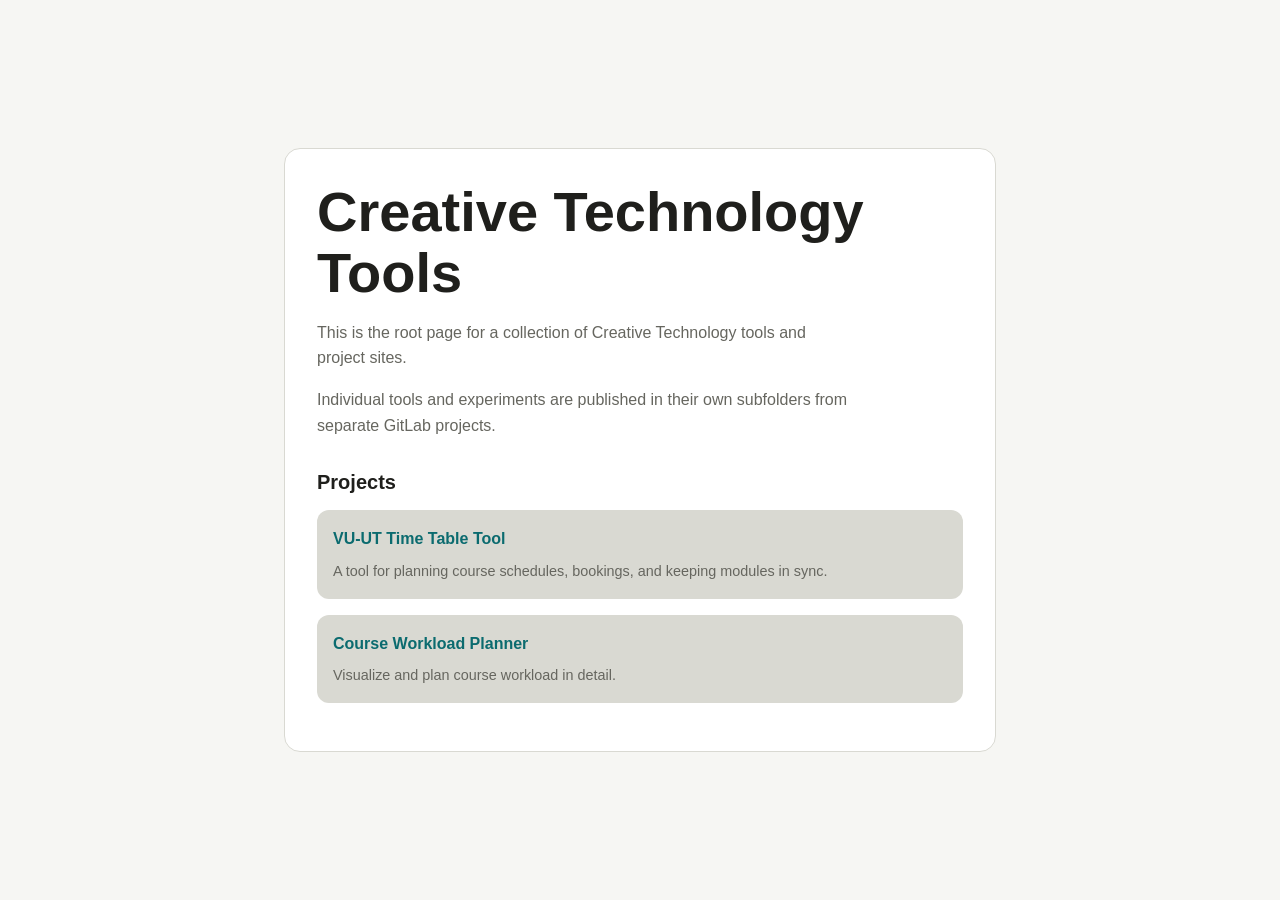
<file: index.html>
<!doctype html>
<html lang="en">
<head>
  <meta charset="utf-8">
  <meta name="viewport" content="width=device-width, initial-scale=1">
  <title>Creative Technology Tools</title>
  <meta name="description" content="Root page for Creative Technology tools and projects.">
  <style>
    :root {
      color-scheme: light dark;
      --bg: #f6f6f3;
      --fg: #1f1f1c;
      --muted: #66665f;
      --card: #ffffff;
      --border: #d9d9d2;
      --accent: #0b6b6f;
    }

    @media (prefers-color-scheme: dark) {
      :root {
        --bg: #171715;
        --fg: #ecece7;
        --muted: #a8a89f;
        --card: #21211e;
        --border: #34342f;
        --accent: #67b8bd;
      }
    }

    * { box-sizing: border-box; }
    body {
      margin: 0;
      font-family: -apple-system, BlinkMacSystemFont, "Segoe UI", Inter, sans-serif;
      background: var(--bg);
      color: var(--fg);
      line-height: 1.6;
    }

    main {
      max-width: 760px;
      margin: 0 auto;
      min-height: 100vh;
      padding: 4rem 1.5rem;
      display: grid;
      align-content: center;
    }

    .card {
      background: var(--card);
      border: 1px solid var(--border);
      border-radius: 16px;
      padding: 2rem;
    }

    h1 {
      margin: 0 0 1rem 0;
      font-size: clamp(2rem, 5vw, 3.5rem);
      line-height: 1.1;
    }

    h2 {
      margin: 1.5rem 0 0.5rem 0;
      font-size: 1.25rem;
      line-height: 1.2;
    }

    p {
      margin: 0 0 1rem 0;
      color: var(--muted);
      max-width: 60ch;
    }

    .note {
      margin-top: 1.5rem;
      padding-top: 1rem;
      border-top: 1px solid var(--border);
      font-size: 0.95rem;
    }

    .projects {
      margin-top: 2rem;
    }

    .project-link {
      display: block;
      margin: 1rem 0;
      padding: 1rem;
      background: var(--border);
      border-radius: 12px;
      color: inherit;
      text-decoration: none;
      transition: background 0.2s;
    }

    .project-link:hover,
    .project-link:focus {
      background: var(--accent);
      color: var(--card);
    }

    .project-title {
      font-weight: 600;
      display: block;
      margin-bottom: 0.5rem;
      color: var(--accent);
    }

    .project-link:hover .project-title,
    .project-link:focus .project-title {
      color: var(--card);
    }

    .project-description {
      font-size: 0.9rem;
      color: var(--muted);
      display: block;
    }

    .project-link:hover .project-description,
    .project-link:focus .project-description {
      color: var(--card);
    }

    a {
      color: var(--accent);
      text-decoration: none;
    }

    a:hover,
    a:focus {
      text-decoration: underline;
    }
  </style>
</head>
<body>
  <main>
    <section class="card">
      <h1>Creative Technology Tools</h1>
      <p>
        This is the root page for a collection of Creative Technology tools and project sites.
      </p>
      <p>
        Individual tools and experiments are published in their own subfolders from separate GitLab projects.
      </p>
      <div class="projects">
        <h2>Projects</h2>
        <a href="./timetabletool/" class="project-link">
          <span class="project-title">VU-UT Time Table Tool</span>
          <span class="project-description">A tool for planning course schedules, bookings, and keeping modules in sync.</span>
        </a>
        <a href="./workloadvisualizer/" class="project-link">
          <span class="project-title">Course Workload Planner</span>
          <span class="project-description">Visualize and plan course workload in detail.</span>
        </a>
      </div>
    </section>
  </main>
</body>
</html>
</file>
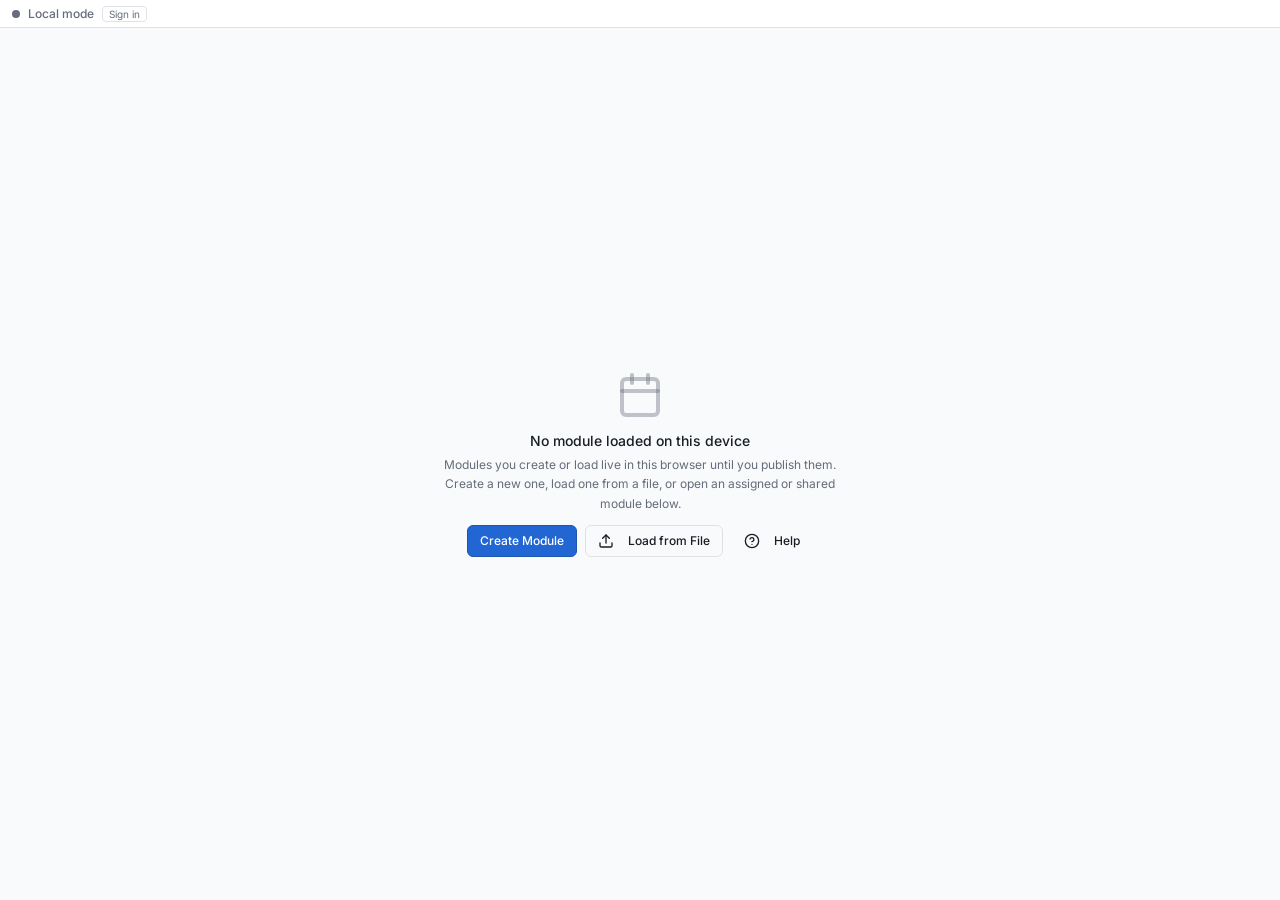
<file: timetabletool/index.html>
<!DOCTYPE html>
<html lang="en-GB">
  <head>
    <meta charset="UTF-8" />
    <meta name="viewport" content="width=device-width, initial-scale=1.0, maximum-scale=1" />
    <link rel="icon" type="image/svg+xml" href="./favicon.svg" />
    <link href="https://api.fontshare.com/v2/css?f[]=general-sans@400,500,600,700&display=swap" rel="stylesheet">
    <link rel="preconnect" href="https://fonts.googleapis.com">
    <link rel="preconnect" href="https://fonts.gstatic.com" crossorigin>
    <link href="https://fonts.googleapis.com/css2?family=Inter:wght@400;500;600;700&family=Roboto+Condensed:wght@400;500&display=swap" rel="stylesheet">
    <title>CreaTe: TimeTableTool</title>
    <meta name="description" content="Collaborative course timetable planning for the CreaTe programme at VU Amsterdam and University of Twente." />
    <meta property="og:type" content="website" />
    <meta property="og:title" content="CreaTe: TimeTableTool" />
    <meta property="og:description" content="Collaborative course timetable planning for the CreaTe programme at VU Amsterdam and University of Twente." />
    <meta property="og:image" content="./og-image.png" />
    <meta property="og:image:width" content="1200" />
    <meta property="og:image:height" content="630" />
    <meta name="twitter:card" content="summary_large_image" />
    <meta name="twitter:title" content="CreaTe: TimeTableTool" />
    <meta name="twitter:description" content="Collaborative course timetable planning for the CreaTe programme at VU Amsterdam and University of Twente." />
    <meta name="twitter:image" content="./og-image.png" />
    <script type="module" crossorigin src="./assets/index-0FPfEPnP.js"></script>
    <link rel="stylesheet" crossorigin href="./assets/index-BVqLqNJH.css">
  </head>
  <body>
    <div id="root"></div>
  </body>
</html>
</file>
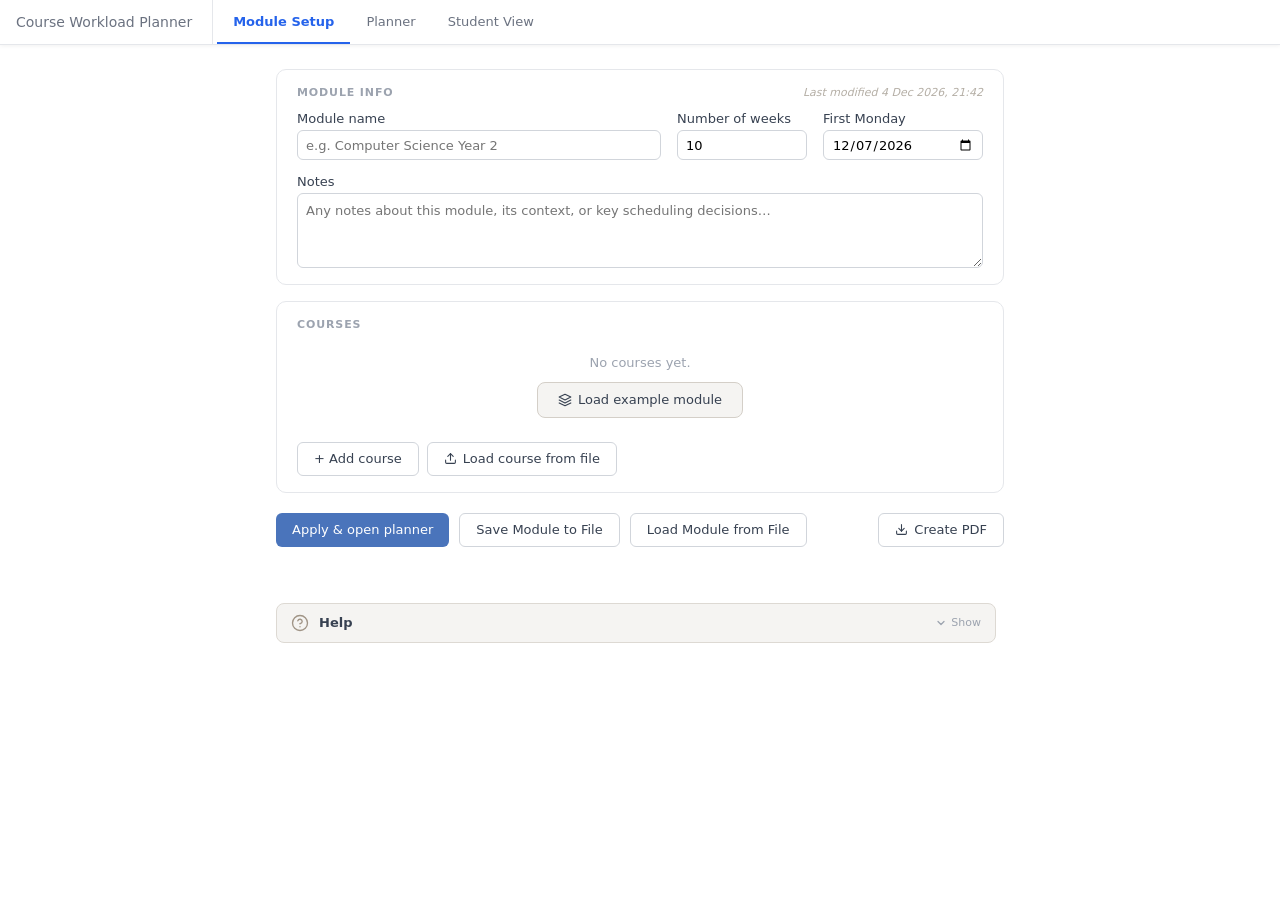
<file: workloadvisualizer/index.html>
<!doctype html>
<html lang="en">
  <head>
    <meta charset="UTF-8" />
    <link rel="icon" type="image/svg+xml" href="./favicon.svg" />
    <meta name="viewport" content="width=device-width, initial-scale=1.0" />
    <title>Course Workload Planner</title>
    <script type="module" crossorigin src="./assets/index-7c2OZFmj.js"></script>
    <link rel="stylesheet" crossorigin href="./assets/index-DmuXrmqX.css">
  </head>
  <body>
    <div id="root"></div>
  </body>
</html>
</file>
<file: timetabletool/assets/index-BVqLqNJH.css>
*,:before,:after{--tw-border-spacing-x: 0;--tw-border-spacing-y: 0;--tw-translate-x: 0;--tw-translate-y: 0;--tw-rotate: 0;--tw-skew-x: 0;--tw-skew-y: 0;--tw-scale-x: 1;--tw-scale-y: 1;--tw-pan-x: ;--tw-pan-y: ;--tw-pinch-zoom: ;--tw-scroll-snap-strictness: proximity;--tw-gradient-from-position: ;--tw-gradient-via-position: ;--tw-gradient-to-position: ;--tw-ordinal: ;--tw-slashed-zero: ;--tw-numeric-figure: ;--tw-numeric-spacing: ;--tw-numeric-fraction: ;--tw-ring-inset: ;--tw-ring-offset-width: 0px;--tw-ring-offset-color: #fff;--tw-ring-color: rgb(59 130 246 / .5);--tw-ring-offset-shadow: 0 0 #0000;--tw-ring-shadow: 0 0 #0000;--tw-shadow: 0 0 #0000;--tw-shadow-colored: 0 0 #0000;--tw-blur: ;--tw-brightness: ;--tw-contrast: ;--tw-grayscale: ;--tw-hue-rotate: ;--tw-invert: ;--tw-saturate: ;--tw-sepia: ;--tw-drop-shadow: ;--tw-backdrop-blur: ;--tw-backdrop-brightness: ;--tw-backdrop-contrast: ;--tw-backdrop-grayscale: ;--tw-backdrop-hue-rotate: ;--tw-backdrop-invert: ;--tw-backdrop-opacity: ;--tw-backdrop-saturate: ;--tw-backdrop-sepia: ;--tw-contain-size: ;--tw-contain-layout: ;--tw-contain-paint: ;--tw-contain-style: }::backdrop{--tw-border-spacing-x: 0;--tw-border-spacing-y: 0;--tw-translate-x: 0;--tw-translate-y: 0;--tw-rotate: 0;--tw-skew-x: 0;--tw-skew-y: 0;--tw-scale-x: 1;--tw-scale-y: 1;--tw-pan-x: ;--tw-pan-y: ;--tw-pinch-zoom: ;--tw-scroll-snap-strictness: proximity;--tw-gradient-from-position: ;--tw-gradient-via-position: ;--tw-gradient-to-position: ;--tw-ordinal: ;--tw-slashed-zero: ;--tw-numeric-figure: ;--tw-numeric-spacing: ;--tw-numeric-fraction: ;--tw-ring-inset: ;--tw-ring-offset-width: 0px;--tw-ring-offset-color: #fff;--tw-ring-color: rgb(59 130 246 / .5);--tw-ring-offset-shadow: 0 0 #0000;--tw-ring-shadow: 0 0 #0000;--tw-shadow: 0 0 #0000;--tw-shadow-colored: 0 0 #0000;--tw-blur: ;--tw-brightness: ;--tw-contrast: ;--tw-grayscale: ;--tw-hue-rotate: ;--tw-invert: ;--tw-saturate: ;--tw-sepia: ;--tw-drop-shadow: ;--tw-backdrop-blur: ;--tw-backdrop-brightness: ;--tw-backdrop-contrast: ;--tw-backdrop-grayscale: ;--tw-backdrop-hue-rotate: ;--tw-backdrop-invert: ;--tw-backdrop-opacity: ;--tw-backdrop-saturate: ;--tw-backdrop-sepia: ;--tw-contain-size: ;--tw-contain-layout: ;--tw-contain-paint: ;--tw-contain-style: }*,:before,:after{box-sizing:border-box;border-width:0;border-style:solid;border-color:#e5e7eb}:before,:after{--tw-content: ""}html,:host{line-height:1.5;-webkit-text-size-adjust:100%;-moz-tab-size:4;-o-tab-size:4;tab-size:4;font-family:var(--font-sans);font-feature-settings:normal;font-variation-settings:normal;-webkit-tap-highlight-color:transparent}body{margin:0;line-height:inherit}hr{height:0;color:inherit;border-top-width:1px}abbr:where([title]){-webkit-text-decoration:underline dotted;text-decoration:underline dotted}h1,h2,h3,h4,h5,h6{font-size:inherit;font-weight:inherit}a{color:inherit;text-decoration:inherit}b,strong{font-weight:bolder}code,kbd,samp,pre{font-family:var(--font-mono);font-feature-settings:normal;font-variation-settings:normal;font-size:1em}small{font-size:80%}sub,sup{font-size:75%;line-height:0;position:relative;vertical-align:baseline}sub{bottom:-.25em}sup{top:-.5em}table{text-indent:0;border-color:inherit;border-collapse:collapse}button,input,optgroup,select,textarea{font-family:inherit;font-feature-settings:inherit;font-variation-settings:inherit;font-size:100%;font-weight:inherit;line-height:inherit;letter-spacing:inherit;color:inherit;margin:0;padding:0}button,select{text-transform:none}button,input:where([type=button]),input:where([type=reset]),input:where([type=submit]){-webkit-appearance:button;background-color:transparent;background-image:none}:-moz-focusring{outline:auto}:-moz-ui-invalid{box-shadow:none}progress{vertical-align:baseline}::-webkit-inner-spin-button,::-webkit-outer-spin-button{height:auto}[type=search]{-webkit-appearance:textfield;outline-offset:-2px}::-webkit-search-decoration{-webkit-appearance:none}::-webkit-file-upload-button{-webkit-appearance:button;font:inherit}summary{display:list-item}blockquote,dl,dd,h1,h2,h3,h4,h5,h6,hr,figure,p,pre{margin:0}fieldset{margin:0;padding:0}legend{padding:0}ol,ul,menu{list-style:none;margin:0;padding:0}dialog{padding:0}textarea{resize:vertical}input::-moz-placeholder,textarea::-moz-placeholder{opacity:1;color:#9ca3af}input::placeholder,textarea::placeholder{opacity:1;color:#9ca3af}button,[role=button]{cursor:pointer}:disabled{cursor:default}img,svg,video,canvas,audio,iframe,embed,object{display:block;vertical-align:middle}img,video{max-width:100%;height:auto}[hidden]:where(:not([hidden=until-found])){display:none}*{--tw-border-opacity: 1;border-color:hsl(var(--border) / var(--tw-border-opacity, 1))}body{--tw-bg-opacity: 1;background-color:hsl(var(--background) / var(--tw-bg-opacity, 1));font-family:var(--font-sans);--tw-text-opacity: 1;color:hsl(var(--foreground) / var(--tw-text-opacity, 1));-webkit-font-smoothing:antialiased;-moz-osx-font-smoothing:grayscale}.\!container{width:100%!important}.container{width:100%}@media(min-width:640px){.\!container{max-width:640px!important}.container{max-width:640px}}@media(min-width:768px){.\!container{max-width:768px!important}.container{max-width:768px}}@media(min-width:1024px){.\!container{max-width:1024px!important}.container{max-width:1024px}}@media(min-width:1280px){.\!container{max-width:1280px!important}.container{max-width:1280px}}@media(min-width:1536px){.\!container{max-width:1536px!important}.container{max-width:1536px}}.sr-only{position:absolute;width:1px;height:1px;padding:0;margin:-1px;overflow:hidden;clip:rect(0,0,0,0);white-space:nowrap;border-width:0}.pointer-events-none{pointer-events:none}.pointer-events-auto{pointer-events:auto}.\!visible{visibility:visible!important}.visible{visibility:visible}.invisible{visibility:hidden}.collapse{visibility:collapse}.static{position:static}.fixed{position:fixed}.absolute{position:absolute}.relative{position:relative}.sticky{position:sticky}.-inset-6{inset:-1.5rem}.inset-0{inset:0}.inset-x-0{left:0;right:0}.inset-y-0{top:0;bottom:0}.inset-y-0\.5{top:.125rem;bottom:.125rem}.inset-y-1{top:.25rem;bottom:.25rem}.bottom-0{bottom:0}.bottom-0\.5{bottom:.125rem}.bottom-4{bottom:1rem}.bottom-\[5px\]{bottom:5px}.left-0{left:0}.left-0\.5{left:.125rem}.left-1{left:.25rem}.left-1\/2{left:50%}.left-2{left:.5rem}.left-\[50\%\]{left:50%}.left-full{left:100%}.right-0{right:0}.right-0\.5{right:.125rem}.right-1{right:.25rem}.right-2{right:.5rem}.right-3{right:.75rem}.right-4{right:1rem}.top-0{top:0}.top-0\.5{top:.125rem}.top-1\.5{top:.375rem}.top-1\/2{top:50%}.top-2{top:.5rem}.top-4{top:1rem}.top-\[50\%\]{top:50%}.z-0{z-index:0}.z-10{z-index:10}.z-20{z-index:20}.z-30{z-index:30}.z-40{z-index:40}.z-50{z-index:50}.z-\[100\]{z-index:100}.z-\[4\]{z-index:4}.z-\[9997\]{z-index:9997}.z-\[9998\]{z-index:9998}.z-\[9999\]{z-index:9999}.col-span-2{grid-column:span 2 / span 2}.-mx-1{margin-left:-.25rem;margin-right:-.25rem}.-mx-4{margin-left:-1rem;margin-right:-1rem}.-mx-6{margin-left:-1.5rem;margin-right:-1.5rem}.mx-0\.5{margin-left:.125rem;margin-right:.125rem}.mx-1{margin-left:.25rem;margin-right:.25rem}.mx-2{margin-left:.5rem;margin-right:.5rem}.mx-4{margin-left:1rem;margin-right:1rem}.mx-auto{margin-left:auto;margin-right:auto}.my-0\.5{margin-top:.125rem;margin-bottom:.125rem}.my-1{margin-top:.25rem;margin-bottom:.25rem}.-mb-px{margin-bottom:-1px}.-ml-0\.5{margin-left:-.125rem}.-mt-0\.5{margin-top:-.125rem}.-mt-1{margin-top:-.25rem}.-mt-2{margin-top:-.5rem}.mb-0{margin-bottom:0}.mb-0\.5{margin-bottom:.125rem}.mb-1{margin-bottom:.25rem}.mb-1\.5{margin-bottom:.375rem}.mb-2{margin-bottom:.5rem}.mb-3{margin-bottom:.75rem}.mb-4{margin-bottom:1rem}.ml-1{margin-left:.25rem}.ml-1\.5{margin-left:.375rem}.ml-2{margin-left:.5rem}.ml-auto{margin-left:auto}.mr-0\.5{margin-right:.125rem}.mr-1{margin-right:.25rem}.mr-1\.5{margin-right:.375rem}.mr-auto{margin-right:auto}.mt-0\.5{margin-top:.125rem}.mt-1{margin-top:.25rem}.mt-1\.5{margin-top:.375rem}.mt-2{margin-top:.5rem}.mt-3{margin-top:.75rem}.mt-4{margin-top:1rem}.mt-5{margin-top:1.25rem}.mt-6{margin-top:1.5rem}.mt-8{margin-top:2rem}.mt-\[1px\]{margin-top:1px}.mt-\[3px\]{margin-top:3px}.\!block{display:block!important}.block{display:block}.inline-block{display:inline-block}.inline{display:inline}.\!flex{display:flex!important}.flex{display:flex}.inline-flex{display:inline-flex}.table{display:table}.grid{display:grid}.contents{display:contents}.hidden{display:none}.h-0\.5{height:.125rem}.h-1\.5{height:.375rem}.h-10{height:2.5rem}.h-11{height:2.75rem}.h-12{height:3rem}.h-16{height:4rem}.h-2{height:.5rem}.h-2\.5{height:.625rem}.h-3{height:.75rem}.h-3\.5{height:.875rem}.h-3\/4{height:75%}.h-4{height:1rem}.h-5{height:1.25rem}.h-6{height:1.5rem}.h-7{height:1.75rem}.h-8{height:2rem}.h-9{height:2.25rem}.h-\[18px\]{height:18px}.h-\[22px\]{height:22px}.h-\[var\(--radix-select-trigger-height\)\]{height:var(--radix-select-trigger-height)}.h-auto{height:auto}.h-full{height:100%}.h-px{height:1px}.h-screen{height:100vh}.max-h-24{max-height:6rem}.max-h-40{max-height:10rem}.max-h-56{max-height:14rem}.max-h-60{max-height:15rem}.max-h-64{max-height:16rem}.max-h-\[--radix-select-content-available-height\]{max-height:var(--radix-select-content-available-height)}.max-h-\[360px\]{max-height:360px}.max-h-\[40vh\]{max-height:40vh}.max-h-\[45dvh\]{max-height:45dvh}.max-h-\[60vh\]{max-height:60vh}.max-h-\[85vh\]{max-height:85vh}.max-h-\[90dvh\]{max-height:90dvh}.max-h-\[90vh\]{max-height:90vh}.max-h-\[92dvh\]{max-height:92dvh}.max-h-\[var\(--radix-popover-content-available-height\)\]{max-height:var(--radix-popover-content-available-height)}.max-h-screen{max-height:100vh}.min-h-0{min-height:0px}.min-h-10{min-height:2.5rem}.min-h-16{min-height:4rem}.min-h-7{min-height:1.75rem}.min-h-8{min-height:2rem}.min-h-9{min-height:2.25rem}.min-h-\[100px\]{min-height:100px}.min-h-\[140px\]{min-height:140px}.min-h-\[48px\]{min-height:48px}.min-h-\[56px\]{min-height:56px}.min-h-\[60px\]{min-height:60px}.min-h-\[72px\]{min-height:72px}.min-h-\[80px\]{min-height:80px}.min-h-screen{min-height:100vh}.w-0\.5{width:.125rem}.w-1\.5{width:.375rem}.w-10{width:2.5rem}.w-11{width:2.75rem}.w-16{width:4rem}.w-2{width:.5rem}.w-2\.5{width:.625rem}.w-24{width:6rem}.w-28{width:7rem}.w-3{width:.75rem}.w-3\.5{width:.875rem}.w-4{width:1rem}.w-5{width:1.25rem}.w-52{width:13rem}.w-6{width:1.5rem}.w-64{width:16rem}.w-7{width:1.75rem}.w-72{width:18rem}.w-8{width:2rem}.w-80{width:20rem}.w-9{width:2.25rem}.w-\[13\%\]{width:13%}.w-\[17\%\]{width:17%}.w-\[18\%\]{width:18%}.w-\[18px\]{width:18px}.w-\[95vw\]{width:95vw}.w-\[min\(26rem\,calc\(100vw-2rem\)\)\]{width:min(26rem,calc(100vw - 2rem))}.w-auto{width:auto}.w-full{width:100%}.w-px{width:1px}.min-w-0{min-width:0px}.min-w-12{min-width:3rem}.min-w-4{min-width:1rem}.min-w-\[110px\]{min-width:110px}.min-w-\[150px\]{min-width:150px}.min-w-\[4rem\]{min-width:4rem}.min-w-\[520px\]{min-width:520px}.min-w-\[560px\]{min-width:560px}.min-w-\[65px\]{min-width:65px}.min-w-\[700px\]{min-width:700px}.min-w-\[8rem\]{min-width:8rem}.min-w-\[90px\]{min-width:90px}.min-w-\[9rem\]{min-width:9rem}.min-w-\[var\(--radix-select-trigger-width\)\]{min-width:var(--radix-select-trigger-width)}.max-w-24{max-width:6rem}.max-w-2xl{max-width:42rem}.max-w-3xl{max-width:48rem}.max-w-6xl{max-width:72rem}.max-w-\[100px\]{max-width:100px}.max-w-\[12rem\]{max-width:12rem}.max-w-\[140px\]{max-width:140px}.max-w-\[14rem\]{max-width:14rem}.max-w-\[16rem\]{max-width:16rem}.max-w-\[18rem\]{max-width:18rem}.max-w-\[200px\]{max-width:200px}.max-w-\[220px\]{max-width:220px}.max-w-\[280px\]{max-width:280px}.max-w-\[40\%\]{max-width:40%}.max-w-\[8rem\]{max-width:8rem}.max-w-\[calc\(100vw-2rem\)\]{max-width:calc(100vw - 2rem)}.max-w-full{max-width:100%}.max-w-lg{max-width:32rem}.max-w-md{max-width:28rem}.max-w-none{max-width:none}.max-w-sm{max-width:24rem}.max-w-xs{max-width:20rem}.flex-1{flex:1 1 0%}.flex-shrink-0,.shrink-0{flex-shrink:0}.table-fixed{table-layout:fixed}.border-collapse{border-collapse:collapse}.origin-\[--radix-popover-content-transform-origin\]{transform-origin:var(--radix-popover-content-transform-origin)}.origin-\[--radix-select-content-transform-origin\]{transform-origin:var(--radix-select-content-transform-origin)}.origin-\[--radix-tooltip-content-transform-origin\]{transform-origin:var(--radix-tooltip-content-transform-origin)}.origin-left{transform-origin:left}.-translate-x-1\/2{--tw-translate-x: -50%;transform:translate(var(--tw-translate-x),var(--tw-translate-y)) rotate(var(--tw-rotate)) skew(var(--tw-skew-x)) skewY(var(--tw-skew-y)) scaleX(var(--tw-scale-x)) scaleY(var(--tw-scale-y))}.-translate-x-full{--tw-translate-x: -100%;transform:translate(var(--tw-translate-x),var(--tw-translate-y)) rotate(var(--tw-rotate)) skew(var(--tw-skew-x)) skewY(var(--tw-skew-y)) scaleX(var(--tw-scale-x)) scaleY(var(--tw-scale-y))}.-translate-y-1\.5{--tw-translate-y: -.375rem;transform:translate(var(--tw-translate-x),var(--tw-translate-y)) rotate(var(--tw-rotate)) skew(var(--tw-skew-x)) skewY(var(--tw-skew-y)) scaleX(var(--tw-scale-x)) scaleY(var(--tw-scale-y))}.-translate-y-1\/2{--tw-translate-y: -50%;transform:translate(var(--tw-translate-x),var(--tw-translate-y)) rotate(var(--tw-rotate)) skew(var(--tw-skew-x)) skewY(var(--tw-skew-y)) scaleX(var(--tw-scale-x)) scaleY(var(--tw-scale-y))}.translate-x-\[-50\%\]{--tw-translate-x: -50%;transform:translate(var(--tw-translate-x),var(--tw-translate-y)) rotate(var(--tw-rotate)) skew(var(--tw-skew-x)) skewY(var(--tw-skew-y)) scaleX(var(--tw-scale-x)) scaleY(var(--tw-scale-y))}.translate-y-\[-50\%\]{--tw-translate-y: -50%;transform:translate(var(--tw-translate-x),var(--tw-translate-y)) rotate(var(--tw-rotate)) skew(var(--tw-skew-x)) skewY(var(--tw-skew-y)) scaleX(var(--tw-scale-x)) scaleY(var(--tw-scale-y))}.-rotate-90{--tw-rotate: -90deg;transform:translate(var(--tw-translate-x),var(--tw-translate-y)) rotate(var(--tw-rotate)) skew(var(--tw-skew-x)) skewY(var(--tw-skew-y)) scaleX(var(--tw-scale-x)) scaleY(var(--tw-scale-y))}.rotate-90{--tw-rotate: 90deg;transform:translate(var(--tw-translate-x),var(--tw-translate-y)) rotate(var(--tw-rotate)) skew(var(--tw-skew-x)) skewY(var(--tw-skew-y)) scaleX(var(--tw-scale-x)) scaleY(var(--tw-scale-y))}.scale-75{--tw-scale-x: .75;--tw-scale-y: .75;transform:translate(var(--tw-translate-x),var(--tw-translate-y)) rotate(var(--tw-rotate)) skew(var(--tw-skew-x)) skewY(var(--tw-skew-y)) scaleX(var(--tw-scale-x)) scaleY(var(--tw-scale-y))}.transform{transform:translate(var(--tw-translate-x),var(--tw-translate-y)) rotate(var(--tw-rotate)) skew(var(--tw-skew-x)) skewY(var(--tw-skew-y)) scaleX(var(--tw-scale-x)) scaleY(var(--tw-scale-y))}@keyframes pulse{50%{opacity:.5}}.animate-pulse{animation:pulse 2s cubic-bezier(.4,0,.6,1) infinite}.cursor-crosshair{cursor:crosshair}.cursor-default{cursor:default}.cursor-ew-resize{cursor:ew-resize}.cursor-grab{cursor:grab}.cursor-help{cursor:help}.cursor-not-allowed{cursor:not-allowed}.cursor-ns-resize{cursor:ns-resize}.cursor-pointer{cursor:pointer}.touch-none{touch-action:none}.touch-pan-y{--tw-pan-y: pan-y;touch-action:var(--tw-pan-x) var(--tw-pan-y) var(--tw-pinch-zoom)}.select-none{-webkit-user-select:none;-moz-user-select:none;user-select:none}.resize-none{resize:none}.resize{resize:both}.list-outside{list-style-position:outside}.list-disc{list-style-type:disc}.appearance-none{-webkit-appearance:none;-moz-appearance:none;appearance:none}.grid-cols-1{grid-template-columns:repeat(1,minmax(0,1fr))}.grid-cols-2{grid-template-columns:repeat(2,minmax(0,1fr))}.grid-cols-3{grid-template-columns:repeat(3,minmax(0,1fr))}.grid-cols-4{grid-template-columns:repeat(4,minmax(0,1fr))}.grid-cols-5{grid-template-columns:repeat(5,minmax(0,1fr))}.grid-cols-\[1fr_auto_1fr\]{grid-template-columns:1fr auto 1fr}.grid-cols-\[5\.5rem_1fr\]{grid-template-columns:5.5rem 1fr}.grid-cols-\[5\.5rem_minmax\(0\,1fr\)\]{grid-template-columns:5.5rem minmax(0,1fr)}.grid-cols-\[5\.75rem_1fr\]{grid-template-columns:5.75rem 1fr}.grid-cols-\[auto_1fr\]{grid-template-columns:auto 1fr}.grid-cols-\[minmax\(4\.5rem\,auto\)_minmax\(0\,1fr\)_auto\]{grid-template-columns:minmax(4.5rem,auto) minmax(0,1fr) auto}.flex-col{flex-direction:column}.flex-col-reverse{flex-direction:column-reverse}.flex-wrap{flex-wrap:wrap}.items-start{align-items:flex-start}.items-end{align-items:flex-end}.items-center{align-items:center}.items-baseline{align-items:baseline}.justify-start{justify-content:flex-start}.justify-end{justify-content:flex-end}.justify-center{justify-content:center}.justify-between{justify-content:space-between}.gap-0{gap:0px}.gap-0\.5{gap:.125rem}.gap-1{gap:.25rem}.gap-1\.5{gap:.375rem}.gap-2{gap:.5rem}.gap-2\.5{gap:.625rem}.gap-3{gap:.75rem}.gap-4{gap:1rem}.gap-x-2{-moz-column-gap:.5rem;column-gap:.5rem}.gap-x-3{-moz-column-gap:.75rem;column-gap:.75rem}.gap-x-4{-moz-column-gap:1rem;column-gap:1rem}.gap-x-5{-moz-column-gap:1.25rem;column-gap:1.25rem}.gap-x-6{-moz-column-gap:1.5rem;column-gap:1.5rem}.gap-y-0{row-gap:0px}.gap-y-0\.5{row-gap:.125rem}.gap-y-1{row-gap:.25rem}.gap-y-1\.5{row-gap:.375rem}.gap-y-2{row-gap:.5rem}.space-x-1>:not([hidden])~:not([hidden]){--tw-space-x-reverse: 0;margin-right:calc(.25rem * var(--tw-space-x-reverse));margin-left:calc(.25rem * calc(1 - var(--tw-space-x-reverse)))}.space-x-4>:not([hidden])~:not([hidden]){--tw-space-x-reverse: 0;margin-right:calc(1rem * var(--tw-space-x-reverse));margin-left:calc(1rem * calc(1 - var(--tw-space-x-reverse)))}.space-y-0\.5>:not([hidden])~:not([hidden]){--tw-space-y-reverse: 0;margin-top:calc(.125rem * calc(1 - var(--tw-space-y-reverse)));margin-bottom:calc(.125rem * var(--tw-space-y-reverse))}.space-y-1>:not([hidden])~:not([hidden]){--tw-space-y-reverse: 0;margin-top:calc(.25rem * calc(1 - var(--tw-space-y-reverse)));margin-bottom:calc(.25rem * var(--tw-space-y-reverse))}.space-y-1\.5>:not([hidden])~:not([hidden]){--tw-space-y-reverse: 0;margin-top:calc(.375rem * calc(1 - var(--tw-space-y-reverse)));margin-bottom:calc(.375rem * var(--tw-space-y-reverse))}.space-y-2>:not([hidden])~:not([hidden]){--tw-space-y-reverse: 0;margin-top:calc(.5rem * calc(1 - var(--tw-space-y-reverse)));margin-bottom:calc(.5rem * var(--tw-space-y-reverse))}.space-y-3>:not([hidden])~:not([hidden]){--tw-space-y-reverse: 0;margin-top:calc(.75rem * calc(1 - var(--tw-space-y-reverse)));margin-bottom:calc(.75rem * var(--tw-space-y-reverse))}.space-y-4>:not([hidden])~:not([hidden]){--tw-space-y-reverse: 0;margin-top:calc(1rem * calc(1 - var(--tw-space-y-reverse)));margin-bottom:calc(1rem * var(--tw-space-y-reverse))}.space-y-5>:not([hidden])~:not([hidden]){--tw-space-y-reverse: 0;margin-top:calc(1.25rem * calc(1 - var(--tw-space-y-reverse)));margin-bottom:calc(1.25rem * var(--tw-space-y-reverse))}.space-y-6>:not([hidden])~:not([hidden]){--tw-space-y-reverse: 0;margin-top:calc(1.5rem * calc(1 - var(--tw-space-y-reverse)));margin-bottom:calc(1.5rem * var(--tw-space-y-reverse))}.divide-y>:not([hidden])~:not([hidden]){--tw-divide-y-reverse: 0;border-top-width:calc(1px * calc(1 - var(--tw-divide-y-reverse)));border-bottom-width:calc(1px * var(--tw-divide-y-reverse))}.divide-border>:not([hidden])~:not([hidden]){--tw-divide-opacity: 1;border-color:hsl(var(--border) / var(--tw-divide-opacity, 1))}.self-center{align-self:center}.overflow-auto{overflow:auto}.overflow-hidden{overflow:hidden}.overflow-visible{overflow:visible}.overflow-x-auto{overflow-x:auto}.overflow-y-auto{overflow-y:auto}.overflow-x-hidden{overflow-x:hidden}.truncate{overflow:hidden;text-overflow:ellipsis;white-space:nowrap}.whitespace-normal{white-space:normal}.whitespace-nowrap{white-space:nowrap}.whitespace-pre-line{white-space:pre-line}.whitespace-pre-wrap{white-space:pre-wrap}.break-words{overflow-wrap:break-word}.break-all{word-break:break-all}.rounded{border-radius:.25rem}.rounded-full{border-radius:9999px}.rounded-lg{border-radius:.5625rem}.rounded-md{border-radius:.375rem}.rounded-sm{border-radius:.1875rem}.border{border-width:1px}.border-0{border-width:0px}.border-2{border-width:2px}.border-x{border-left-width:1px;border-right-width:1px}.border-y{border-top-width:1px;border-bottom-width:1px}.border-b{border-bottom-width:1px}.border-b-2{border-bottom-width:2px}.border-l{border-left-width:1px}.border-l-4{border-left-width:4px}.border-r{border-right-width:1px}.border-t{border-top-width:1px}.border-dashed{border-style:dashed}.border-none{border-style:none}.border-border{--tw-border-opacity: 1;border-color:hsl(var(--border) / var(--tw-border-opacity, 1))}.border-border\/20{border-color:hsl(var(--border) / .2)}.border-border\/30{border-color:hsl(var(--border) / .3)}.border-border\/40{border-color:hsl(var(--border) / .4)}.border-border\/50{border-color:hsl(var(--border) / .5)}.border-border\/60{border-color:hsl(var(--border) / .6)}.border-destructive{--tw-border-opacity: 1;border-color:hsl(var(--destructive) / var(--tw-border-opacity, 1))}.border-destructive-border{border-color:var(--destructive-border)}.border-destructive\/20{border-color:hsl(var(--destructive) / .2)}.border-destructive\/30{border-color:hsl(var(--destructive) / .3)}.border-destructive\/40{border-color:hsl(var(--destructive) / .4)}.border-input{--tw-border-opacity: 1;border-color:hsl(var(--input) / var(--tw-border-opacity, 1))}.border-primary{--tw-border-opacity: 1;border-color:hsl(var(--primary) / var(--tw-border-opacity, 1))}.border-primary-border{border-color:var(--primary-border)}.border-primary\/20{border-color:hsl(var(--primary) / .2)}.border-primary\/30{border-color:hsl(var(--primary) / .3)}.border-primary\/40{border-color:hsl(var(--primary) / .4)}.border-primary\/50{border-color:hsl(var(--primary) / .5)}.border-secondary-border{border-color:var(--secondary-border)}.border-success\/30{border-color:hsl(var(--success) / .3)}.border-success\/40{border-color:hsl(var(--success) / .4)}.border-transparent{border-color:transparent}.border-warning{--tw-border-opacity: 1;border-color:hsl(var(--warning) / var(--tw-border-opacity, 1))}.border-warning\/30{border-color:hsl(var(--warning) / .3)}.border-warning\/40{border-color:hsl(var(--warning) / .4)}.border-warning\/50{border-color:hsl(var(--warning) / .5)}.border-warning\/60{border-color:hsl(var(--warning) / .6)}.border-warning\/70{border-color:hsl(var(--warning) / .7)}.border-l-primary{--tw-border-opacity: 1;border-left-color:hsl(var(--primary) / var(--tw-border-opacity, 1))}.border-l-transparent{border-left-color:transparent}.bg-accent{--tw-bg-opacity: 1;background-color:hsl(var(--accent) / var(--tw-bg-opacity, 1))}.bg-background{--tw-bg-opacity: 1;background-color:hsl(var(--background) / var(--tw-bg-opacity, 1))}.bg-background\/85{background-color:hsl(var(--background) / .85)}.bg-background\/95{background-color:hsl(var(--background) / .95)}.bg-black\/30{background-color:#0000004d}.bg-black\/40{background-color:#0006}.bg-black\/80{background-color:#000c}.bg-border{--tw-bg-opacity: 1;background-color:hsl(var(--border) / var(--tw-bg-opacity, 1))}.bg-card{--tw-bg-opacity: 1;background-color:hsl(var(--card) / var(--tw-bg-opacity, 1))}.bg-destructive{--tw-bg-opacity: 1;background-color:hsl(var(--destructive) / var(--tw-bg-opacity, 1))}.bg-destructive\/10{background-color:hsl(var(--destructive) / .1)}.bg-destructive\/5{background-color:hsl(var(--destructive) / .05)}.bg-foreground{--tw-bg-opacity: 1;background-color:hsl(var(--foreground) / var(--tw-bg-opacity, 1))}.bg-muted{--tw-bg-opacity: 1;background-color:hsl(var(--muted) / var(--tw-bg-opacity, 1))}.bg-muted-foreground{--tw-bg-opacity: 1;background-color:hsl(var(--muted-foreground) / var(--tw-bg-opacity, 1))}.bg-muted\/10{background-color:hsl(var(--muted) / .1)}.bg-muted\/20{background-color:hsl(var(--muted) / .2)}.bg-muted\/25{background-color:hsl(var(--muted) / .25)}.bg-muted\/30{background-color:hsl(var(--muted) / .3)}.bg-muted\/40{background-color:hsl(var(--muted) / .4)}.bg-muted\/5{background-color:hsl(var(--muted) / .05)}.bg-muted\/50{background-color:hsl(var(--muted) / .5)}.bg-muted\/60{background-color:hsl(var(--muted) / .6)}.bg-muted\/70{background-color:hsl(var(--muted) / .7)}.bg-muted\/95{background-color:hsl(var(--muted) / .95)}.bg-popover{--tw-bg-opacity: 1;background-color:hsl(var(--popover) / var(--tw-bg-opacity, 1))}.bg-primary{--tw-bg-opacity: 1;background-color:hsl(var(--primary) / var(--tw-bg-opacity, 1))}.bg-primary\/10{background-color:hsl(var(--primary) / .1)}.bg-primary\/15{background-color:hsl(var(--primary) / .15)}.bg-primary\/20{background-color:hsl(var(--primary) / .2)}.bg-primary\/5{background-color:hsl(var(--primary) / .05)}.bg-primary\/\[0\.07\]{background-color:hsl(var(--primary) / .07)}.bg-secondary{--tw-bg-opacity: 1;background-color:hsl(var(--secondary) / var(--tw-bg-opacity, 1))}.bg-success{--tw-bg-opacity: 1;background-color:hsl(var(--success) / var(--tw-bg-opacity, 1))}.bg-success\/10{background-color:hsl(var(--success) / .1)}.bg-success\/15{background-color:hsl(var(--success) / .15)}.bg-success\/5{background-color:hsl(var(--success) / .05)}.bg-transparent{background-color:transparent}.bg-warning{--tw-bg-opacity: 1;background-color:hsl(var(--warning) / var(--tw-bg-opacity, 1))}.bg-warning-subtle{--tw-bg-opacity: 1;background-color:hsl(var(--warning-subtle) / var(--tw-bg-opacity, 1))}.bg-warning-subtle\/60{background-color:hsl(var(--warning-subtle) / .6)}.bg-warning\/10{background-color:hsl(var(--warning) / .1)}.bg-warning\/15{background-color:hsl(var(--warning) / .15)}.bg-warning\/25{background-color:hsl(var(--warning) / .25)}.bg-warning\/35{background-color:hsl(var(--warning) / .35)}.bg-warning\/45{background-color:hsl(var(--warning) / .45)}.bg-warning\/5{background-color:hsl(var(--warning) / .05)}.bg-white{--tw-bg-opacity: 1;background-color:rgb(255 255 255 / var(--tw-bg-opacity, 1))}.bg-white\/80{background-color:#fffc}.object-contain{-o-object-fit:contain;object-fit:contain}.p-0{padding:0}.p-0\.5{padding:.125rem}.p-1{padding:.25rem}.p-1\.5{padding:.375rem}.p-2{padding:.5rem}.p-2\.5{padding:.625rem}.p-3{padding:.75rem}.p-4{padding:1rem}.p-6{padding:1.5rem}.px-0\.5{padding-left:.125rem;padding-right:.125rem}.px-1{padding-left:.25rem;padding-right:.25rem}.px-1\.5{padding-left:.375rem;padding-right:.375rem}.px-2{padding-left:.5rem;padding-right:.5rem}.px-2\.5{padding-left:.625rem;padding-right:.625rem}.px-3{padding-left:.75rem;padding-right:.75rem}.px-4{padding-left:1rem;padding-right:1rem}.px-5{padding-left:1.25rem;padding-right:1.25rem}.px-6{padding-left:1.5rem;padding-right:1.5rem}.px-8{padding-left:2rem;padding-right:2rem}.py-0{padding-top:0;padding-bottom:0}.py-0\.5{padding-top:.125rem;padding-bottom:.125rem}.py-1{padding-top:.25rem;padding-bottom:.25rem}.py-1\.5{padding-top:.375rem;padding-bottom:.375rem}.py-10{padding-top:2.5rem;padding-bottom:2.5rem}.py-16{padding-top:4rem;padding-bottom:4rem}.py-2{padding-top:.5rem;padding-bottom:.5rem}.py-2\.5{padding-top:.625rem;padding-bottom:.625rem}.py-3{padding-top:.75rem;padding-bottom:.75rem}.py-4{padding-top:1rem;padding-bottom:1rem}.py-5{padding-top:1.25rem;padding-bottom:1.25rem}.py-6{padding-top:1.5rem;padding-bottom:1.5rem}.py-8{padding-top:2rem;padding-bottom:2rem}.py-px{padding-top:1px;padding-bottom:1px}.pb-0\.5{padding-bottom:.125rem}.pb-1{padding-bottom:.25rem}.pb-1\.5{padding-bottom:.375rem}.pb-2{padding-bottom:.5rem}.pb-3{padding-bottom:.75rem}.pb-8{padding-bottom:2rem}.pb-\[max\(0\.75rem\,env\(safe-area-inset-bottom\)\)\]{padding-bottom:max(.75rem,env(safe-area-inset-bottom))}.pl-1\.5{padding-left:.375rem}.pl-2{padding-left:.5rem}.pl-3{padding-left:.75rem}.pl-4{padding-left:1rem}.pl-8{padding-left:2rem}.pr-1{padding-right:.25rem}.pr-1\.5{padding-right:.375rem}.pr-2{padding-right:.5rem}.pr-3{padding-right:.75rem}.pr-6{padding-right:1.5rem}.pr-8{padding-right:2rem}.pr-9{padding-right:2.25rem}.pr-\[3px\]{padding-right:3px}.pt-0\.5{padding-top:.125rem}.pt-1{padding-top:.25rem}.pt-14{padding-top:3.5rem}.pt-2{padding-top:.5rem}.pt-3{padding-top:.75rem}.pt-4{padding-top:1rem}.pt-5{padding-top:1.25rem}.pt-\[22px\]{padding-top:22px}.pt-px{padding-top:1px}.text-left{text-align:left}.text-center{text-align:center}.text-right{text-align:right}.align-top{vertical-align:top}.align-middle{vertical-align:middle}.align-\[-1px\]{vertical-align:-1px}.font-mono{font-family:var(--font-mono)}.text-\[0\.8rem\]{font-size:.8rem}.text-base{font-size:1rem;line-height:1.5rem}.text-compact{font-size:13px;line-height:1.4}.text-lg{font-size:1.125rem;line-height:1.75rem}.text-meta{font-size:11px;line-height:1.3}.text-micro{font-size:10px;line-height:1.2}.text-nano{font-size:9px;line-height:1}.text-sm{font-size:.875rem;line-height:1.25rem}.text-ultra{font-size:8px;line-height:1}.text-xl{font-size:1.25rem;line-height:1.75rem}.text-xs{font-size:.75rem;line-height:1rem}.font-bold{font-weight:700}.font-medium{font-weight:500}.font-normal{font-weight:400}.font-semibold{font-weight:600}.uppercase{text-transform:uppercase}.normal-case{text-transform:none}.italic{font-style:italic}.tabular-nums{--tw-numeric-spacing: tabular-nums;font-variant-numeric:var(--tw-ordinal) var(--tw-slashed-zero) var(--tw-numeric-figure) var(--tw-numeric-spacing) var(--tw-numeric-fraction)}.leading-none{line-height:1}.leading-relaxed{line-height:1.625}.leading-snug{line-height:1.375}.leading-tight{line-height:1.25}.tracking-tight{letter-spacing:-.025em}.tracking-wide{letter-spacing:.025em}.tracking-wider{letter-spacing:.05em}.text-accent-foreground{--tw-text-opacity: 1;color:hsl(var(--accent-foreground) / var(--tw-text-opacity, 1))}.text-background{--tw-text-opacity: 1;color:hsl(var(--background) / var(--tw-text-opacity, 1))}.text-current{color:currentColor}.text-destructive{--tw-text-opacity: 1;color:hsl(var(--destructive) / var(--tw-text-opacity, 1))}.text-destructive-foreground{--tw-text-opacity: 1;color:hsl(var(--destructive-foreground) / var(--tw-text-opacity, 1))}.text-destructive\/60{color:hsl(var(--destructive) / .6)}.text-destructive\/80{color:hsl(var(--destructive) / .8)}.text-foreground{--tw-text-opacity: 1;color:hsl(var(--foreground) / var(--tw-text-opacity, 1))}.text-foreground\/50{color:hsl(var(--foreground) / .5)}.text-foreground\/80{color:hsl(var(--foreground) / .8)}.text-foreground\/90{color:hsl(var(--foreground) / .9)}.text-muted-foreground{--tw-text-opacity: 1;color:hsl(var(--muted-foreground) / var(--tw-text-opacity, 1))}.text-muted-foreground\/30{color:hsl(var(--muted-foreground) / .3)}.text-muted-foreground\/40{color:hsl(var(--muted-foreground) / .4)}.text-muted-foreground\/50{color:hsl(var(--muted-foreground) / .5)}.text-muted-foreground\/60{color:hsl(var(--muted-foreground) / .6)}.text-muted-foreground\/70{color:hsl(var(--muted-foreground) / .7)}.text-muted-foreground\/80{color:hsl(var(--muted-foreground) / .8)}.text-popover-foreground{--tw-text-opacity: 1;color:hsl(var(--popover-foreground) / var(--tw-text-opacity, 1))}.text-primary{--tw-text-opacity: 1;color:hsl(var(--primary) / var(--tw-text-opacity, 1))}.text-primary-foreground{--tw-text-opacity: 1;color:hsl(var(--primary-foreground) / var(--tw-text-opacity, 1))}.text-primary-foreground\/80{color:hsl(var(--primary-foreground) / .8)}.text-primary\/70{color:hsl(var(--primary) / .7)}.text-primary\/80{color:hsl(var(--primary) / .8)}.text-secondary-foreground{--tw-text-opacity: 1;color:hsl(var(--secondary-foreground) / var(--tw-text-opacity, 1))}.text-success{--tw-text-opacity: 1;color:hsl(var(--success) / var(--tw-text-opacity, 1))}.text-success\/70{color:hsl(var(--success) / .7)}.text-warning{--tw-text-opacity: 1;color:hsl(var(--warning) / var(--tw-text-opacity, 1))}.text-warning-foreground{--tw-text-opacity: 1;color:hsl(var(--warning-foreground) / var(--tw-text-opacity, 1))}.text-warning-strong{--tw-text-opacity: 1;color:hsl(var(--warning-strong) / var(--tw-text-opacity, 1))}.underline{text-decoration-line:underline}.line-through{text-decoration-line:line-through}.accent-primary{accent-color:hsl(var(--primary) / 1)}.opacity-0{opacity:0}.opacity-100{opacity:1}.opacity-20{opacity:.2}.opacity-30{opacity:.3}.opacity-40{opacity:.4}.opacity-50{opacity:.5}.opacity-60{opacity:.6}.opacity-70{opacity:.7}.opacity-75{opacity:.75}.opacity-80{opacity:.8}.opacity-90{opacity:.9}.opacity-\[0\.15\]{opacity:.15}.opacity-\[0\.18\]{opacity:.18}.shadow-2xl{--tw-shadow: 0 25px 50px -12px rgb(0 0 0 / .25);--tw-shadow-colored: 0 25px 50px -12px var(--tw-shadow-color);box-shadow:var(--tw-ring-offset-shadow, 0 0 #0000),var(--tw-ring-shadow, 0 0 #0000),var(--tw-shadow)}.shadow-\[inset_0_-2px_0_hsl\(var\(--primary\)\)\]{--tw-shadow: inset 0 -2px 0 hsl(var(--primary));--tw-shadow-colored: inset 0 -2px 0 var(--tw-shadow-color);box-shadow:var(--tw-ring-offset-shadow, 0 0 #0000),var(--tw-ring-shadow, 0 0 #0000),var(--tw-shadow)}.shadow-lg{--tw-shadow: 0 10px 15px -3px rgb(0 0 0 / .1), 0 4px 6px -4px rgb(0 0 0 / .1);--tw-shadow-colored: 0 10px 15px -3px var(--tw-shadow-color), 0 4px 6px -4px var(--tw-shadow-color);box-shadow:var(--tw-ring-offset-shadow, 0 0 #0000),var(--tw-ring-shadow, 0 0 #0000),var(--tw-shadow)}.shadow-md{--tw-shadow: 0 4px 6px -1px rgb(0 0 0 / .1), 0 2px 4px -2px rgb(0 0 0 / .1);--tw-shadow-colored: 0 4px 6px -1px var(--tw-shadow-color), 0 2px 4px -2px var(--tw-shadow-color);box-shadow:var(--tw-ring-offset-shadow, 0 0 #0000),var(--tw-ring-shadow, 0 0 #0000),var(--tw-shadow)}.shadow-sm{--tw-shadow: 0 1px 2px 0 rgb(0 0 0 / .05);--tw-shadow-colored: 0 1px 2px 0 var(--tw-shadow-color);box-shadow:var(--tw-ring-offset-shadow, 0 0 #0000),var(--tw-ring-shadow, 0 0 #0000),var(--tw-shadow)}.outline-none{outline:2px solid transparent;outline-offset:2px}.outline{outline-style:solid}.outline-0{outline-width:0px}.ring{--tw-ring-offset-shadow: var(--tw-ring-inset) 0 0 0 var(--tw-ring-offset-width) var(--tw-ring-offset-color);--tw-ring-shadow: var(--tw-ring-inset) 0 0 0 calc(3px + var(--tw-ring-offset-width)) var(--tw-ring-color);box-shadow:var(--tw-ring-offset-shadow),var(--tw-ring-shadow),var(--tw-shadow, 0 0 #0000)}.ring-0{--tw-ring-offset-shadow: var(--tw-ring-inset) 0 0 0 var(--tw-ring-offset-width) var(--tw-ring-offset-color);--tw-ring-shadow: var(--tw-ring-inset) 0 0 0 calc(0px + var(--tw-ring-offset-width)) var(--tw-ring-color);box-shadow:var(--tw-ring-offset-shadow),var(--tw-ring-shadow),var(--tw-shadow, 0 0 #0000)}.ring-1{--tw-ring-offset-shadow: var(--tw-ring-inset) 0 0 0 var(--tw-ring-offset-width) var(--tw-ring-offset-color);--tw-ring-shadow: var(--tw-ring-inset) 0 0 0 calc(1px + var(--tw-ring-offset-width)) var(--tw-ring-color);box-shadow:var(--tw-ring-offset-shadow),var(--tw-ring-shadow),var(--tw-shadow, 0 0 #0000)}.ring-2{--tw-ring-offset-shadow: var(--tw-ring-inset) 0 0 0 var(--tw-ring-offset-width) var(--tw-ring-offset-color);--tw-ring-shadow: var(--tw-ring-inset) 0 0 0 calc(2px + var(--tw-ring-offset-width)) var(--tw-ring-color);box-shadow:var(--tw-ring-offset-shadow),var(--tw-ring-shadow),var(--tw-shadow, 0 0 #0000)}.ring-inset{--tw-ring-inset: inset}.ring-border{--tw-ring-opacity: 1;--tw-ring-color: hsl(var(--border) / var(--tw-ring-opacity, 1))}.ring-muted-foreground{--tw-ring-opacity: 1;--tw-ring-color: hsl(var(--muted-foreground) / var(--tw-ring-opacity, 1))}.ring-primary{--tw-ring-opacity: 1;--tw-ring-color: hsl(var(--primary) / var(--tw-ring-opacity, 1))}.ring-primary\/25{--tw-ring-color: hsl(var(--primary) / .25)}.ring-primary\/30{--tw-ring-color: hsl(var(--primary) / .3)}.ring-success{--tw-ring-opacity: 1;--tw-ring-color: hsl(var(--success) / var(--tw-ring-opacity, 1))}.ring-warning{--tw-ring-opacity: 1;--tw-ring-color: hsl(var(--warning) / var(--tw-ring-opacity, 1))}.ring-offset-0{--tw-ring-offset-width: 0px}.ring-offset-1{--tw-ring-offset-width: 1px}.ring-offset-background{--tw-ring-offset-color: hsl(var(--background) / 1)}.blur{--tw-blur: blur(8px);filter:var(--tw-blur) var(--tw-brightness) var(--tw-contrast) var(--tw-grayscale) var(--tw-hue-rotate) var(--tw-invert) var(--tw-saturate) var(--tw-sepia) var(--tw-drop-shadow)}.filter{filter:var(--tw-blur) var(--tw-brightness) var(--tw-contrast) var(--tw-grayscale) var(--tw-hue-rotate) var(--tw-invert) var(--tw-saturate) var(--tw-sepia) var(--tw-drop-shadow)}.backdrop-blur{--tw-backdrop-blur: blur(8px);-webkit-backdrop-filter:var(--tw-backdrop-blur) var(--tw-backdrop-brightness) var(--tw-backdrop-contrast) var(--tw-backdrop-grayscale) var(--tw-backdrop-hue-rotate) var(--tw-backdrop-invert) var(--tw-backdrop-opacity) var(--tw-backdrop-saturate) var(--tw-backdrop-sepia);backdrop-filter:var(--tw-backdrop-blur) var(--tw-backdrop-brightness) var(--tw-backdrop-contrast) var(--tw-backdrop-grayscale) var(--tw-backdrop-hue-rotate) var(--tw-backdrop-invert) var(--tw-backdrop-opacity) var(--tw-backdrop-saturate) var(--tw-backdrop-sepia)}.transition{transition-property:color,background-color,border-color,text-decoration-color,fill,stroke,opacity,box-shadow,transform,filter,backdrop-filter;transition-timing-function:cubic-bezier(.4,0,.2,1);transition-duration:.15s}.transition-\[shadow\,opacity\]{transition-property:shadow,opacity;transition-timing-function:cubic-bezier(.4,0,.2,1);transition-duration:.15s}.transition-all{transition-property:all;transition-timing-function:cubic-bezier(.4,0,.2,1);transition-duration:.15s}.transition-colors{transition-property:color,background-color,border-color,text-decoration-color,fill,stroke;transition-timing-function:cubic-bezier(.4,0,.2,1);transition-duration:.15s}.transition-opacity{transition-property:opacity;transition-timing-function:cubic-bezier(.4,0,.2,1);transition-duration:.15s}.transition-transform{transition-property:transform;transition-timing-function:cubic-bezier(.4,0,.2,1);transition-duration:.15s}.duration-150{transition-duration:.15s}.duration-200{transition-duration:.2s}@keyframes enter{0%{opacity:var(--tw-enter-opacity, 1);transform:translate3d(var(--tw-enter-translate-x, 0),var(--tw-enter-translate-y, 0),0) scale3d(var(--tw-enter-scale, 1),var(--tw-enter-scale, 1),var(--tw-enter-scale, 1)) rotate(var(--tw-enter-rotate, 0))}}@keyframes exit{to{opacity:var(--tw-exit-opacity, 1);transform:translate3d(var(--tw-exit-translate-x, 0),var(--tw-exit-translate-y, 0),0) scale3d(var(--tw-exit-scale, 1),var(--tw-exit-scale, 1),var(--tw-exit-scale, 1)) rotate(var(--tw-exit-rotate, 0))}}.animate-in{animation-name:enter;animation-duration:.15s;--tw-enter-opacity: initial;--tw-enter-scale: initial;--tw-enter-rotate: initial;--tw-enter-translate-x: initial;--tw-enter-translate-y: initial}.fade-in-0{--tw-enter-opacity: 0}.zoom-in-95{--tw-enter-scale: .95}.duration-150{animation-duration:.15s}.duration-200{animation-duration:.2s}.running{animation-play-state:running}.paused{animation-play-state:paused}input[type=search]::-webkit-search-cancel-button{display:none}[contenteditable][data-placeholder]:empty:before{content:attr(data-placeholder);color:hsl(var(--muted-foreground));pointer-events:none}.border.toggle-elevate:before{inset:-1px}.hover-elevate:not(.no-default-hover-elevate),.active-elevate:not(.no-default-active-elevate),.hover-elevate-2:not(.no-default-hover-elevate),.active-elevate-2:not(.no-default-active-elevate){position:relative;z-index:0}.hover-elevate:not(.no-default-hover-elevate):after,.active-elevate:not(.no-default-active-elevate):after,.hover-elevate-2:not(.no-default-hover-elevate):after,.active-elevate-2:not(.no-default-active-elevate):after{content:"";pointer-events:none;position:absolute;inset:0;border-radius:inherit;z-index:999}.hover-elevate:hover:not(.no-default-hover-elevate):after,.active-elevate:active:not(.no-default-active-elevate):after{background-color:var(--elevate-1)}.hover-elevate-2:hover:not(.no-default-hover-elevate):after,.active-elevate-2:active:not(.no-default-active-elevate):after{background-color:var(--elevate-2)}.border.hover-elevate:not(.no-hover-interaction-elevate):after,.border.active-elevate:not(.no-active-interaction-elevate):after,.border.hover-elevate-2:not(.no-hover-interaction-elevate):after,.border.active-elevate-2:not(.no-active-interaction-elevate):after{inset:-1px}.\[border-color\:var\(--badge-outline\)\]{border-color:var(--badge-outline)}.\[border-color\:var\(--button-outline\)\]{border-color:var(--button-outline)}:root{--button-outline: rgba(0,0,0, .1);--badge-outline: rgba(0,0,0, .05);--opaque-button-border-intensity: -8;--elevate-1: rgba(0,0,0, .03);--elevate-2: rgba(0,0,0, .08);--background: 210 20% 98%;--foreground: 220 20% 12%;--border: 214 15% 89%;--card: 0 0% 100%;--card-foreground: 220 20% 12%;--card-border: 214 15% 91%;--sidebar: 210 18% 96%;--sidebar-foreground: 220 20% 12%;--sidebar-border: 214 15% 89%;--sidebar-primary: 217 72% 48%;--sidebar-primary-foreground: 0 0% 100%;--sidebar-accent: 214 15% 89%;--sidebar-accent-foreground: 220 20% 12%;--sidebar-ring: 217 72% 48%;--popover: 0 0% 100%;--popover-foreground: 220 20% 12%;--popover-border: 214 15% 89%;--primary: 217 72% 48%;--primary-foreground: 0 0% 100%;--secondary: 214 15% 93%;--secondary-foreground: 220 20% 12%;--muted: 214 12% 93%;--muted-foreground: 220 10% 44%;--accent: 214 15% 92%;--accent-foreground: 220 20% 12%;--destructive: 0 72% 48%;--destructive-foreground: 0 0% 100%;--success: 142 71% 36%;--success-foreground: 0 0% 100%;--warning: 32 95% 44%;--warning-foreground: 0 0% 100%;--warning-subtle: 38 100% 84%;--warning-strong: 28 85% 28%;--input: 214 15% 78%;--ring: 217 72% 48%;--chart-1: 221 83% 45%;--chart-2: 262 83% 48%;--chart-3: 173 58% 39%;--chart-4: 43 74% 49%;--chart-5: 27 87% 55%;--font-sans: "General Sans", "Inter", sans-serif;--font-serif: Georgia, serif;--font-mono: Menlo, monospace;--font-condensed: "Roboto Condensed", "Arial Narrow", sans-serif-condensed, sans-serif;--radius: .5rem;--shadow-2xs: 0px 2px 0px 0px hsl(0 0% 0% / 0);--shadow-xs: 0px 2px 0px 0px hsl(0 0% 0% / 0);--shadow-sm: 0px 2px 0px 0px hsl(0 0% 0% / 0), 0px 1px 2px -1px hsl(0 0% 0% / 0);--shadow: 0px 2px 0px 0px hsl(0 0% 0% / 0), 0px 1px 2px -1px hsl(0 0% 0% / 0);--shadow-md: 0px 2px 0px 0px hsl(0 0% 0% / 0), 0px 2px 4px -1px hsl(0 0% 0% / 0);--shadow-lg: 0px 2px 0px 0px hsl(0 0% 0% / 0), 0px 4px 6px -1px hsl(0 0% 0% / 0);--shadow-xl: 0px 2px 0px 0px hsl(0 0% 0% / 0), 0px 8px 10px -1px hsl(0 0% 0% / 0);--shadow-2xl: 0px 2px 0px 0px hsl(0 0% 0% / 0);--tracking-normal: 0em;--spacing: .25rem;--sidebar-primary-border: hsl(var(--sidebar-primary));--sidebar-primary-border: hsl(from hsl(var(--sidebar-primary)) h s calc(l + var(--opaque-button-border-intensity)) / alpha);--sidebar-accent-border: hsl(var(--sidebar-accent));--sidebar-accent-border: hsl(from hsl(var(--sidebar-accent)) h s calc(l + var(--opaque-button-border-intensity)) / alpha);--primary-border: hsl(var(--primary));--primary-border: hsl(from hsl(var(--primary)) h s calc(l + var(--opaque-button-border-intensity)) / alpha);--secondary-border: hsl(var(--secondary));--secondary-border: hsl(from hsl(var(--secondary)) h s calc(l + var(--opaque-button-border-intensity)) / alpha);--muted-border: hsl(var(--muted));--muted-border: hsl(from hsl(var(--muted)) h s calc(l + var(--opaque-button-border-intensity)) / alpha);--accent-border: hsl(var(--accent));--accent-border: hsl(from hsl(var(--accent)) h s calc(l + var(--opaque-button-border-intensity)) / alpha);--destructive-border: hsl(var(--destructive));--destructive-border: hsl(from hsl(var(--destructive)) h s calc(l + var(--opaque-button-border-intensity)) / alpha)}.wl-no-spin::-webkit-inner-spin-button,.wl-no-spin::-webkit-outer-spin-button{-webkit-appearance:none;margin:0}.wl-no-spin{-moz-appearance:textfield;-webkit-appearance:textfield;appearance:textfield}.cal-week-link{cursor:pointer}.cal-week-link:hover{background:hsl(var(--accent))!important}@keyframes day-flash{0%{background-color:hsl(var(--primary) / .35)}to{background-color:hsl(var(--primary) / 0)}}.day-flash{animation:day-flash 1.1s ease-out forwards}.file\:border-0::file-selector-button{border-width:0px}.file\:bg-transparent::file-selector-button{background-color:transparent}.file\:text-sm::file-selector-button{font-size:.875rem;line-height:1.25rem}.file\:font-medium::file-selector-button{font-weight:500}.file\:text-foreground::file-selector-button{--tw-text-opacity: 1;color:hsl(var(--foreground) / var(--tw-text-opacity, 1))}.placeholder\:text-muted-foreground::-moz-placeholder{--tw-text-opacity: 1;color:hsl(var(--muted-foreground) / var(--tw-text-opacity, 1))}.placeholder\:text-muted-foreground::placeholder{--tw-text-opacity: 1;color:hsl(var(--muted-foreground) / var(--tw-text-opacity, 1))}.placeholder\:text-muted-foreground\/40::-moz-placeholder{color:hsl(var(--muted-foreground) / .4)}.placeholder\:text-muted-foreground\/40::placeholder{color:hsl(var(--muted-foreground) / .4)}.placeholder\:text-muted-foreground\/50::-moz-placeholder{color:hsl(var(--muted-foreground) / .5)}.placeholder\:text-muted-foreground\/50::placeholder{color:hsl(var(--muted-foreground) / .5)}.first\:border-t-0:first-child{border-top-width:0px}.last\:border-r-0:last-child{border-right-width:0px}.empty\:hidden:empty{display:none}.focus-within\:relative:focus-within{position:relative}.focus-within\:z-20:focus-within{z-index:20}.focus-within\:ring-1:focus-within{--tw-ring-offset-shadow: var(--tw-ring-inset) 0 0 0 var(--tw-ring-offset-width) var(--tw-ring-offset-color);--tw-ring-shadow: var(--tw-ring-inset) 0 0 0 calc(1px + var(--tw-ring-offset-width)) var(--tw-ring-color);box-shadow:var(--tw-ring-offset-shadow),var(--tw-ring-shadow),var(--tw-shadow, 0 0 #0000)}.focus-within\:ring-ring:focus-within{--tw-ring-opacity: 1;--tw-ring-color: hsl(var(--ring) / var(--tw-ring-opacity, 1))}.hover\:z-20:hover{z-index:20}.hover\:scale-\[1\.02\]:hover{--tw-scale-x: 1.02;--tw-scale-y: 1.02;transform:translate(var(--tw-translate-x),var(--tw-translate-y)) rotate(var(--tw-rotate)) skew(var(--tw-skew-x)) skewY(var(--tw-skew-y)) scaleX(var(--tw-scale-x)) scaleY(var(--tw-scale-y))}.hover\:border-border:hover{--tw-border-opacity: 1;border-color:hsl(var(--border) / var(--tw-border-opacity, 1))}.hover\:border-destructive\/30:hover{border-color:hsl(var(--destructive) / .3)}.hover\:bg-accent:hover{--tw-bg-opacity: 1;background-color:hsl(var(--accent) / var(--tw-bg-opacity, 1))}.hover\:bg-accent\/70:hover{background-color:hsl(var(--accent) / .7)}.hover\:bg-destructive\/10:hover{background-color:hsl(var(--destructive) / .1)}.hover\:bg-muted:hover{--tw-bg-opacity: 1;background-color:hsl(var(--muted) / var(--tw-bg-opacity, 1))}.hover\:bg-muted\/20:hover{background-color:hsl(var(--muted) / .2)}.hover\:bg-muted\/30:hover{background-color:hsl(var(--muted) / .3)}.hover\:bg-muted\/40:hover{background-color:hsl(var(--muted) / .4)}.hover\:bg-muted\/50:hover{background-color:hsl(var(--muted) / .5)}.hover\:bg-primary:hover{--tw-bg-opacity: 1;background-color:hsl(var(--primary) / var(--tw-bg-opacity, 1))}.hover\:bg-primary\/15:hover{background-color:hsl(var(--primary) / .15)}.hover\:bg-primary\/20:hover{background-color:hsl(var(--primary) / .2)}.hover\:bg-secondary:hover{--tw-bg-opacity: 1;background-color:hsl(var(--secondary) / var(--tw-bg-opacity, 1))}.hover\:bg-warning-subtle:hover{--tw-bg-opacity: 1;background-color:hsl(var(--warning-subtle) / var(--tw-bg-opacity, 1))}.hover\:bg-warning\/15:hover{background-color:hsl(var(--warning) / .15)}.hover\:bg-warning\/40:hover{background-color:hsl(var(--warning) / .4)}.hover\:bg-warning\/90:hover{background-color:hsl(var(--warning) / .9)}.hover\:bg-white:hover{--tw-bg-opacity: 1;background-color:rgb(255 255 255 / var(--tw-bg-opacity, 1))}.hover\:text-accent-foreground:hover{--tw-text-opacity: 1;color:hsl(var(--accent-foreground) / var(--tw-text-opacity, 1))}.hover\:text-destructive:hover{--tw-text-opacity: 1;color:hsl(var(--destructive) / var(--tw-text-opacity, 1))}.hover\:text-foreground:hover{--tw-text-opacity: 1;color:hsl(var(--foreground) / var(--tw-text-opacity, 1))}.hover\:text-muted-foreground:hover{--tw-text-opacity: 1;color:hsl(var(--muted-foreground) / var(--tw-text-opacity, 1))}.hover\:text-primary:hover{--tw-text-opacity: 1;color:hsl(var(--primary) / var(--tw-text-opacity, 1))}.hover\:text-primary-foreground:hover{--tw-text-opacity: 1;color:hsl(var(--primary-foreground) / var(--tw-text-opacity, 1))}.hover\:underline:hover{text-decoration-line:underline}.hover\:\!opacity-55:hover{opacity:.55!important}.hover\:opacity-100:hover{opacity:1}.hover\:opacity-80:hover{opacity:.8}.hover\:opacity-90:hover{opacity:.9}.focus\:cursor-text:focus{cursor:text}.focus\:border-primary\/40:focus{border-color:hsl(var(--primary) / .4)}.focus\:bg-accent:focus{--tw-bg-opacity: 1;background-color:hsl(var(--accent) / var(--tw-bg-opacity, 1))}.focus\:bg-primary:focus{--tw-bg-opacity: 1;background-color:hsl(var(--primary) / var(--tw-bg-opacity, 1))}.focus\:bg-white:focus{--tw-bg-opacity: 1;background-color:rgb(255 255 255 / var(--tw-bg-opacity, 1))}.focus\:text-accent-foreground:focus{--tw-text-opacity: 1;color:hsl(var(--accent-foreground) / var(--tw-text-opacity, 1))}.focus\:text-primary-foreground:focus{--tw-text-opacity: 1;color:hsl(var(--primary-foreground) / var(--tw-text-opacity, 1))}.focus\:opacity-100:focus{opacity:1}.focus\:outline-none:focus{outline:2px solid transparent;outline-offset:2px}.focus\:ring-2:focus{--tw-ring-offset-shadow: var(--tw-ring-inset) 0 0 0 var(--tw-ring-offset-width) var(--tw-ring-offset-color);--tw-ring-shadow: var(--tw-ring-inset) 0 0 0 calc(2px + var(--tw-ring-offset-width)) var(--tw-ring-color);box-shadow:var(--tw-ring-offset-shadow),var(--tw-ring-shadow),var(--tw-shadow, 0 0 #0000)}.focus\:ring-ring:focus{--tw-ring-opacity: 1;--tw-ring-color: hsl(var(--ring) / var(--tw-ring-opacity, 1))}.focus\:ring-offset-2:focus{--tw-ring-offset-width: 2px}.focus-visible\:outline-none:focus-visible{outline:2px solid transparent;outline-offset:2px}.focus-visible\:outline:focus-visible{outline-style:solid}.focus-visible\:outline-2:focus-visible{outline-width:2px}.focus-visible\:outline-offset-\[-2px\]:focus-visible{outline-offset:-2px}.focus-visible\:outline-primary:focus-visible{outline-color:hsl(var(--primary) / 1)}.focus-visible\:ring-1:focus-visible{--tw-ring-offset-shadow: var(--tw-ring-inset) 0 0 0 var(--tw-ring-offset-width) var(--tw-ring-offset-color);--tw-ring-shadow: var(--tw-ring-inset) 0 0 0 calc(1px + var(--tw-ring-offset-width)) var(--tw-ring-color);box-shadow:var(--tw-ring-offset-shadow),var(--tw-ring-shadow),var(--tw-shadow, 0 0 #0000)}.focus-visible\:ring-2:focus-visible{--tw-ring-offset-shadow: var(--tw-ring-inset) 0 0 0 var(--tw-ring-offset-width) var(--tw-ring-offset-color);--tw-ring-shadow: var(--tw-ring-inset) 0 0 0 calc(2px + var(--tw-ring-offset-width)) var(--tw-ring-color);box-shadow:var(--tw-ring-offset-shadow),var(--tw-ring-shadow),var(--tw-shadow, 0 0 #0000)}.focus-visible\:ring-ring:focus-visible{--tw-ring-opacity: 1;--tw-ring-color: hsl(var(--ring) / var(--tw-ring-opacity, 1))}.focus-visible\:ring-offset-2:focus-visible{--tw-ring-offset-width: 2px}.focus-visible\:ring-offset-background:focus-visible{--tw-ring-offset-color: hsl(var(--background) / 1)}.active\:cursor-grabbing:active{cursor:grabbing}.active\:shadow-none:active{--tw-shadow: 0 0 #0000;--tw-shadow-colored: 0 0 #0000;box-shadow:var(--tw-ring-offset-shadow, 0 0 #0000),var(--tw-ring-shadow, 0 0 #0000),var(--tw-shadow)}.disabled\:pointer-events-none:disabled{pointer-events:none}.disabled\:cursor-not-allowed:disabled{cursor:not-allowed}.disabled\:no-underline:disabled{text-decoration-line:none}.disabled\:opacity-50:disabled{opacity:.5}.group\/dot:hover .group-hover\/dot\:scale-\[2\]{--tw-scale-x: 2;--tw-scale-y: 2;transform:translate(var(--tw-translate-x),var(--tw-translate-y)) rotate(var(--tw-rotate)) skew(var(--tw-skew-x)) skewY(var(--tw-skew-y)) scaleX(var(--tw-scale-x)) scaleY(var(--tw-scale-y))}.group:hover .group-hover\:text-foreground{--tw-text-opacity: 1;color:hsl(var(--foreground) / var(--tw-text-opacity, 1))}.group:hover .group-hover\:text-primary{--tw-text-opacity: 1;color:hsl(var(--primary) / var(--tw-text-opacity, 1))}.group\/gapcol:hover .group-hover\/gapcol\:opacity-100,.group:hover .group-hover\:opacity-100{opacity:1}.group:hover .group-hover\:opacity-40{opacity:.4}.group:hover .group-hover\:opacity-60{opacity:.6}.group:focus-visible .group-focus-visible\:opacity-100{opacity:1}.group.destructive .group-\[\.destructive\]\:border-muted\/40{border-color:hsl(var(--muted) / .4)}.group.destructive .group-\[\.destructive\]\:text-destructive-foreground\/70{color:hsl(var(--destructive-foreground) / .7)}.group.destructive .group-\[\.destructive\]\:hover\:border-destructive\/30:hover{border-color:hsl(var(--destructive) / .3)}.group.destructive .group-\[\.destructive\]\:hover\:bg-destructive:hover{--tw-bg-opacity: 1;background-color:hsl(var(--destructive) / var(--tw-bg-opacity, 1))}.group.destructive .group-\[\.destructive\]\:hover\:text-destructive-foreground:hover{--tw-text-opacity: 1;color:hsl(var(--destructive-foreground) / var(--tw-text-opacity, 1))}.group.destructive .group-\[\.destructive\]\:focus\:ring-destructive:focus{--tw-ring-opacity: 1;--tw-ring-color: hsl(var(--destructive) / var(--tw-ring-opacity, 1))}.group.destructive .group-\[\.destructive\]\:focus\:ring-offset-destructive:focus{--tw-ring-offset-color: hsl(var(--destructive) / 1)}.peer:disabled~.peer-disabled\:cursor-not-allowed{cursor:not-allowed}.peer:disabled~.peer-disabled\:opacity-70{opacity:.7}.aria-selected\:bg-accent[aria-selected=true]{--tw-bg-opacity: 1;background-color:hsl(var(--accent) / var(--tw-bg-opacity, 1))}.aria-selected\:bg-accent\/50[aria-selected=true]{background-color:hsl(var(--accent) / .5)}.aria-selected\:text-accent-foreground[aria-selected=true]{--tw-text-opacity: 1;color:hsl(var(--accent-foreground) / var(--tw-text-opacity, 1))}.aria-selected\:text-muted-foreground[aria-selected=true]{--tw-text-opacity: 1;color:hsl(var(--muted-foreground) / var(--tw-text-opacity, 1))}.aria-selected\:opacity-100[aria-selected=true]{opacity:1}.data-\[disabled\]\:pointer-events-none[data-disabled]{pointer-events:none}.data-\[state\=inactive\]\:hidden[data-state=inactive]{display:none}.data-\[side\=bottom\]\:translate-y-1[data-side=bottom]{--tw-translate-y: .25rem;transform:translate(var(--tw-translate-x),var(--tw-translate-y)) rotate(var(--tw-rotate)) skew(var(--tw-skew-x)) skewY(var(--tw-skew-y)) scaleX(var(--tw-scale-x)) scaleY(var(--tw-scale-y))}.data-\[side\=left\]\:-translate-x-1[data-side=left]{--tw-translate-x: -.25rem;transform:translate(var(--tw-translate-x),var(--tw-translate-y)) rotate(var(--tw-rotate)) skew(var(--tw-skew-x)) skewY(var(--tw-skew-y)) scaleX(var(--tw-scale-x)) scaleY(var(--tw-scale-y))}.data-\[side\=right\]\:translate-x-1[data-side=right]{--tw-translate-x: .25rem;transform:translate(var(--tw-translate-x),var(--tw-translate-y)) rotate(var(--tw-rotate)) skew(var(--tw-skew-x)) skewY(var(--tw-skew-y)) scaleX(var(--tw-scale-x)) scaleY(var(--tw-scale-y))}.data-\[side\=top\]\:-translate-y-1[data-side=top]{--tw-translate-y: -.25rem;transform:translate(var(--tw-translate-x),var(--tw-translate-y)) rotate(var(--tw-rotate)) skew(var(--tw-skew-x)) skewY(var(--tw-skew-y)) scaleX(var(--tw-scale-x)) scaleY(var(--tw-scale-y))}.data-\[state\=checked\]\:translate-x-5[data-state=checked]{--tw-translate-x: 1.25rem;transform:translate(var(--tw-translate-x),var(--tw-translate-y)) rotate(var(--tw-rotate)) skew(var(--tw-skew-x)) skewY(var(--tw-skew-y)) scaleX(var(--tw-scale-x)) scaleY(var(--tw-scale-y))}.data-\[state\=unchecked\]\:translate-x-0[data-state=unchecked],.data-\[swipe\=cancel\]\:translate-x-0[data-swipe=cancel]{--tw-translate-x: 0px;transform:translate(var(--tw-translate-x),var(--tw-translate-y)) rotate(var(--tw-rotate)) skew(var(--tw-skew-x)) skewY(var(--tw-skew-y)) scaleX(var(--tw-scale-x)) scaleY(var(--tw-scale-y))}.data-\[swipe\=end\]\:translate-x-\[var\(--radix-toast-swipe-end-x\)\][data-swipe=end]{--tw-translate-x: var(--radix-toast-swipe-end-x);transform:translate(var(--tw-translate-x),var(--tw-translate-y)) rotate(var(--tw-rotate)) skew(var(--tw-skew-x)) skewY(var(--tw-skew-y)) scaleX(var(--tw-scale-x)) scaleY(var(--tw-scale-y))}.data-\[swipe\=move\]\:translate-x-\[var\(--radix-toast-swipe-move-x\)\][data-swipe=move]{--tw-translate-x: var(--radix-toast-swipe-move-x);transform:translate(var(--tw-translate-x),var(--tw-translate-y)) rotate(var(--tw-rotate)) skew(var(--tw-skew-x)) skewY(var(--tw-skew-y)) scaleX(var(--tw-scale-x)) scaleY(var(--tw-scale-y))}.data-\[state\=active\]\:bg-background[data-state=active]{--tw-bg-opacity: 1;background-color:hsl(var(--background) / var(--tw-bg-opacity, 1))}.data-\[state\=checked\]\:bg-primary[data-state=checked]{--tw-bg-opacity: 1;background-color:hsl(var(--primary) / var(--tw-bg-opacity, 1))}.data-\[state\=open\]\:bg-accent[data-state=open]{--tw-bg-opacity: 1;background-color:hsl(var(--accent) / var(--tw-bg-opacity, 1))}.data-\[state\=unchecked\]\:bg-input[data-state=unchecked]{--tw-bg-opacity: 1;background-color:hsl(var(--input) / var(--tw-bg-opacity, 1))}.data-\[placeholder\]\:text-muted-foreground[data-placeholder]{--tw-text-opacity: 1;color:hsl(var(--muted-foreground) / var(--tw-text-opacity, 1))}.data-\[state\=active\]\:text-foreground[data-state=active]{--tw-text-opacity: 1;color:hsl(var(--foreground) / var(--tw-text-opacity, 1))}.data-\[state\=checked\]\:text-primary-foreground[data-state=checked]{--tw-text-opacity: 1;color:hsl(var(--primary-foreground) / var(--tw-text-opacity, 1))}.data-\[state\=open\]\:text-muted-foreground[data-state=open]{--tw-text-opacity: 1;color:hsl(var(--muted-foreground) / var(--tw-text-opacity, 1))}.data-\[disabled\]\:opacity-50[data-disabled]{opacity:.5}.data-\[state\=active\]\:shadow-sm[data-state=active]{--tw-shadow: 0 1px 2px 0 rgb(0 0 0 / .05);--tw-shadow-colored: 0 1px 2px 0 var(--tw-shadow-color);box-shadow:var(--tw-ring-offset-shadow, 0 0 #0000),var(--tw-ring-shadow, 0 0 #0000),var(--tw-shadow)}.data-\[swipe\=move\]\:transition-none[data-swipe=move]{transition-property:none}.data-\[state\=open\]\:animate-in[data-state=open]{animation-name:enter;animation-duration:.15s;--tw-enter-opacity: initial;--tw-enter-scale: initial;--tw-enter-rotate: initial;--tw-enter-translate-x: initial;--tw-enter-translate-y: initial}.data-\[state\=closed\]\:animate-out[data-state=closed],.data-\[swipe\=end\]\:animate-out[data-swipe=end]{animation-name:exit;animation-duration:.15s;--tw-exit-opacity: initial;--tw-exit-scale: initial;--tw-exit-rotate: initial;--tw-exit-translate-x: initial;--tw-exit-translate-y: initial}.data-\[state\=closed\]\:fade-out-0[data-state=closed]{--tw-exit-opacity: 0}.data-\[state\=closed\]\:fade-out-80[data-state=closed]{--tw-exit-opacity: .8}.data-\[state\=open\]\:fade-in-0[data-state=open]{--tw-enter-opacity: 0}.data-\[state\=closed\]\:zoom-out-95[data-state=closed]{--tw-exit-scale: .95}.data-\[state\=open\]\:zoom-in-95[data-state=open]{--tw-enter-scale: .95}.data-\[side\=bottom\]\:slide-in-from-top-2[data-side=bottom]{--tw-enter-translate-y: -.5rem}.data-\[side\=left\]\:slide-in-from-right-2[data-side=left]{--tw-enter-translate-x: .5rem}.data-\[side\=right\]\:slide-in-from-left-2[data-side=right]{--tw-enter-translate-x: -.5rem}.data-\[side\=top\]\:slide-in-from-bottom-2[data-side=top]{--tw-enter-translate-y: .5rem}.data-\[state\=closed\]\:slide-out-to-left-1\/2[data-state=closed]{--tw-exit-translate-x: -50%}.data-\[state\=closed\]\:slide-out-to-right-full[data-state=closed]{--tw-exit-translate-x: 100%}.data-\[state\=closed\]\:slide-out-to-top-\[48\%\][data-state=closed]{--tw-exit-translate-y: -48%}.data-\[state\=open\]\:slide-in-from-left-1\/2[data-state=open]{--tw-enter-translate-x: -50%}.data-\[state\=open\]\:slide-in-from-top-\[48\%\][data-state=open]{--tw-enter-translate-y: -48%}.data-\[state\=open\]\:slide-in-from-top-full[data-state=open]{--tw-enter-translate-y: -100%}@media(min-width:640px){.sm\:bottom-0{bottom:0}.sm\:right-0{right:0}.sm\:top-auto{top:auto}.sm\:block{display:block}.sm\:inline{display:inline}.sm\:flex{display:flex}.sm\:table{display:table}.sm\:table-cell{display:table-cell}.sm\:table-header-group{display:table-header-group}.sm\:table-row-group{display:table-row-group}.sm\:table-row{display:table-row}.sm\:hidden{display:none}.sm\:h-10{height:2.5rem}.sm\:h-8{height:2rem}.sm\:h-9{height:2.25rem}.sm\:w-11{width:2.75rem}.sm\:w-8{width:2rem}.sm\:w-auto{width:auto}.sm\:min-w-\[34rem\]{min-width:34rem}.sm\:min-w-\[5\.5rem\]{min-width:5.5rem}.sm\:max-w-36{max-width:9rem}.sm\:max-w-3xl{max-width:48rem}.sm\:max-w-4xl{max-width:56rem}.sm\:max-w-md{max-width:28rem}.sm\:flex-none{flex:none}.sm\:grid-cols-\[1fr_8rem\]{grid-template-columns:1fr 8rem}.sm\:flex-row{flex-direction:row}.sm\:flex-col{flex-direction:column}.sm\:justify-end{justify-content:flex-end}.sm\:gap-1\.5{gap:.375rem}.sm\:space-x-2>:not([hidden])~:not([hidden]){--tw-space-x-reverse: 0;margin-right:calc(.5rem * var(--tw-space-x-reverse));margin-left:calc(.5rem * calc(1 - var(--tw-space-x-reverse)))}.sm\:space-x-4>:not([hidden])~:not([hidden]){--tw-space-x-reverse: 0;margin-right:calc(1rem * var(--tw-space-x-reverse));margin-left:calc(1rem * calc(1 - var(--tw-space-x-reverse)))}.sm\:space-y-0>:not([hidden])~:not([hidden]){--tw-space-y-reverse: 0;margin-top:calc(0px * calc(1 - var(--tw-space-y-reverse)));margin-bottom:calc(0px * var(--tw-space-y-reverse))}.sm\:rounded-lg{border-radius:.5625rem}.sm\:p-0{padding:0}.sm\:p-2{padding:.5rem}.sm\:p-6{padding:1.5rem}.sm\:px-1{padding-left:.25rem;padding-right:.25rem}.sm\:pt-8{padding-top:2rem}.sm\:text-left{text-align:left}.sm\:text-right{text-align:right}.sm\:text-3xl{font-size:1.875rem;line-height:2.25rem}.sm\:font-normal{font-weight:400}.sm\:first\:border-t:first-child{border-top-width:1px}.data-\[state\=open\]\:sm\:slide-in-from-bottom-full[data-state=open]{--tw-enter-translate-y: 100%}}@media(min-width:768px){.md\:max-w-\[420px\]{max-width:420px}.md\:text-sm{font-size:.875rem;line-height:1.25rem}.md\:text-xs{font-size:.75rem;line-height:1rem}}@media(prefers-color-scheme:dark){.dark\:bg-background\/90{background-color:hsl(var(--background) / .9)}}@media(forced-colors:active){.forced-colors\:stroke-\[Highlight\]{stroke:Highlight}}.\[\&\:has\(\[aria-selected\]\)\]\:bg-accent:has([aria-selected]){--tw-bg-opacity: 1;background-color:hsl(var(--accent) / var(--tw-bg-opacity, 1))}.first\:\[\&\:has\(\[aria-selected\]\)\]\:rounded-l-md:has([aria-selected]):first-child{border-top-left-radius:.375rem;border-bottom-left-radius:.375rem}.last\:\[\&\:has\(\[aria-selected\]\)\]\:rounded-r-md:has([aria-selected]):last-child{border-top-right-radius:.375rem;border-bottom-right-radius:.375rem}.\[\&\:has\(\[aria-selected\]\.day-outside\)\]\:bg-accent\/50:has([aria-selected].day-outside){background-color:hsl(var(--accent) / .5)}.\[\&\:has\(\[aria-selected\]\.day-range-end\)\]\:rounded-r-md:has([aria-selected].day-range-end){border-top-right-radius:.375rem;border-bottom-right-radius:.375rem}.\[\&\>button\]\:hidden>button{display:none}.\[\&\>span\]\:line-clamp-1>span{overflow:hidden;display:-webkit-box;-webkit-box-orient:vertical;-webkit-line-clamp:1}.\[\&\>span\]\:hidden>span{display:none}.\[\&\>span\]\:h-3>span{height:.75rem}.\[\&\>span\]\:w-3>span{width:.75rem}.\[\&\>span\]\:data-\[state\=checked\]\:translate-x-3[data-state=checked]>span{--tw-translate-x: .75rem;transform:translate(var(--tw-translate-x),var(--tw-translate-y)) rotate(var(--tw-rotate)) skew(var(--tw-skew-x)) skewY(var(--tw-skew-y)) scaleX(var(--tw-scale-x)) scaleY(var(--tw-scale-y))}.\[\&_strong\]\:font-semibold strong{font-weight:600}.\[\&_svg\]\:pointer-events-none svg{pointer-events:none}.\[\&_svg\]\:size-4 svg{width:1rem;height:1rem}.\[\&_svg\]\:shrink-0 svg{flex-shrink:0}
</file>
<file: workloadvisualizer/assets/index-DmuXrmqX.css>
@import "https://fonts.googleapis.com/css2?family=Patrick+Hand&display=swap";*,:before,:after{box-sizing:border-box}body{color:#111827;-webkit-font-smoothing:antialiased;-moz-osx-font-smoothing:grayscale;background:#fff;margin:0;font-family:system-ui,Segoe UI,Roboto,sans-serif}#root{width:100%}.cell-input::placeholder{color:#d1d5db;opacity:1}input:focus::placeholder{color:#0000}input[type=number]::-webkit-inner-spin-button{-webkit-appearance:none;margin:0}input[type=number]::-webkit-outer-spin-button{-webkit-appearance:none;margin:0}input[type=number]{-moz-appearance:textfield}.scroll-wrap{scrollbar-gutter:stable;overflow-x:auto}.scroll-wrap::-webkit-scrollbar{height:8px}.scroll-wrap::-webkit-scrollbar-track{background:#f1f5f9}.scroll-wrap::-webkit-scrollbar-thumb{background:#cbd5e1;border-radius:4px}.scroll-wrap::-webkit-scrollbar-thumb:hover{background:#94a3b8}
</file>
